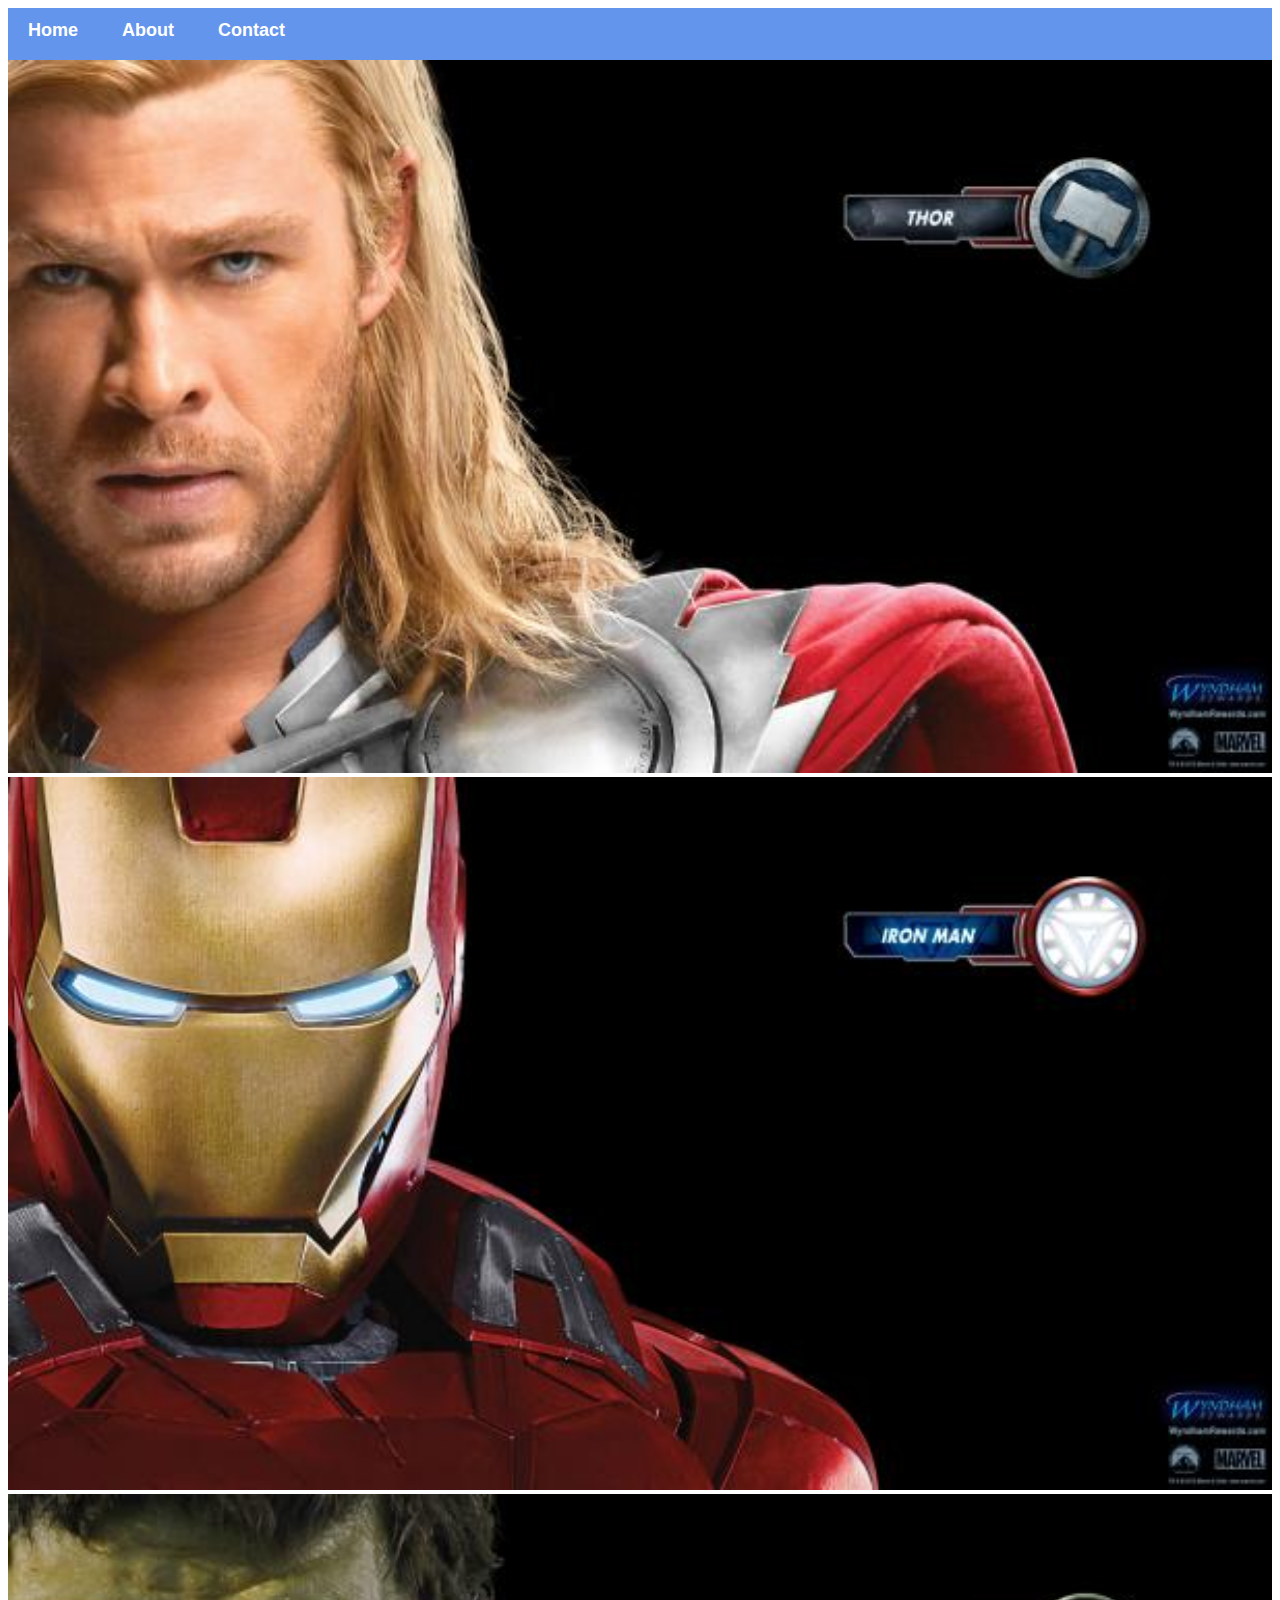
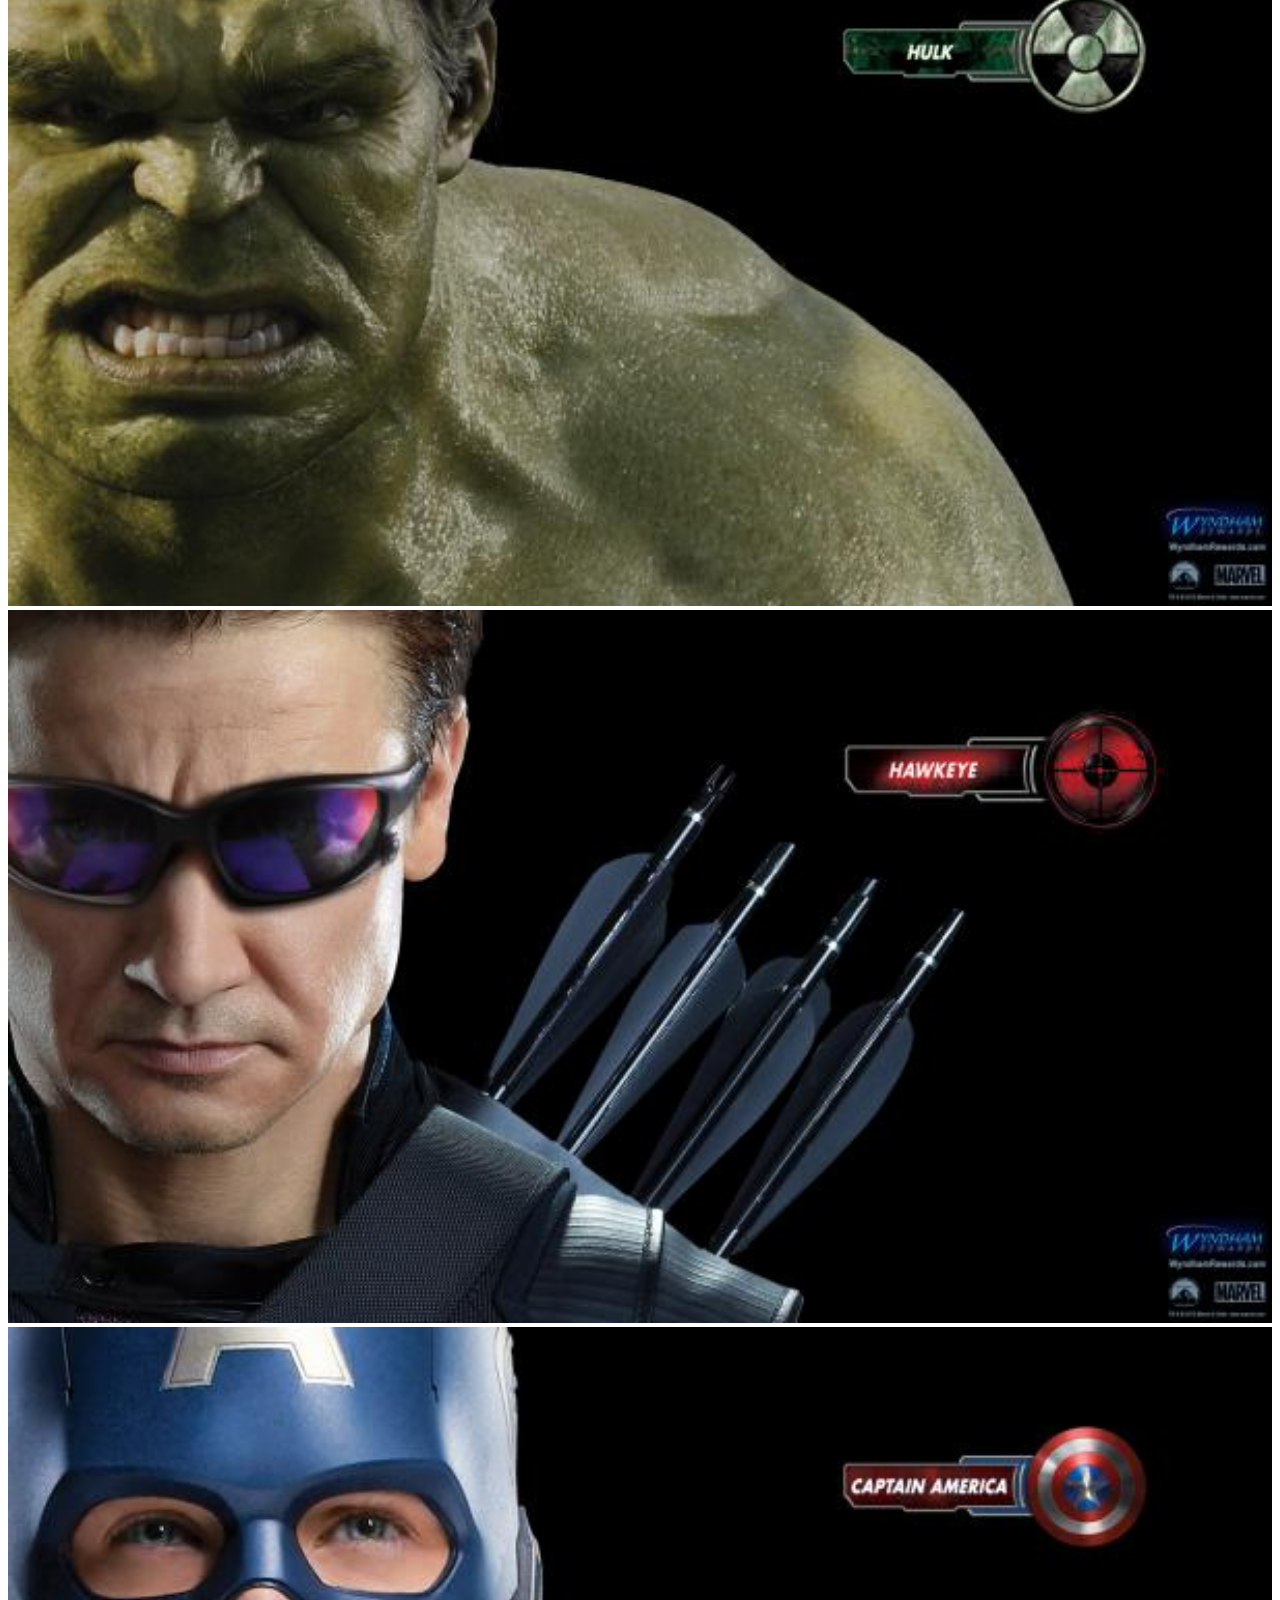
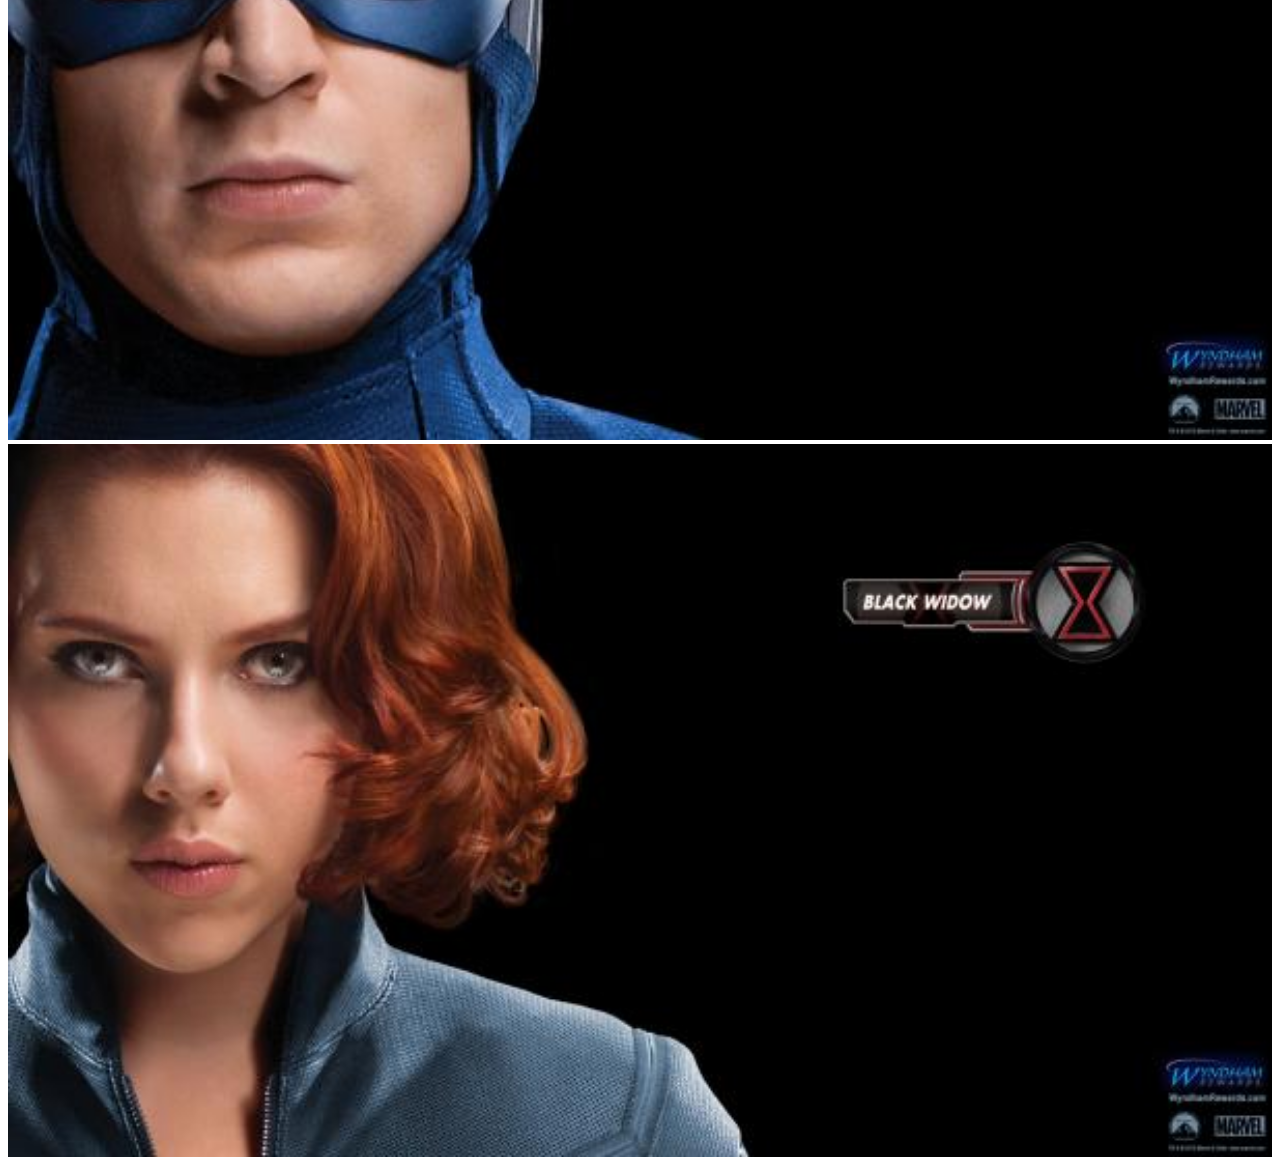
<file: index.html>
<!DOCTYPE html>
<html>
      <head>
            <link rel="stylesheet" href="style.css">
      </head>
      <body>
        <div id="menu">
            <a href="#">Home</a>
            <a href="about.html">About</a>
            <a href="contact.html">Contact</a>
        </div>
           <div class="gallery">
                <a href="avenger-1.html"><img src="images/avengers_01.jpg"/></a>
                <a href="avenger-2.html"><img src="images/avengers_02.jpg"/></a>
                <a href="avenger-3.html"><img src="images/avengers_03.jpg"/></a>
                <a href="avenger-4.html"><img src="images/avengers_04.jpg"/></a>
                <a href="avenger-5.html"><img src="images/avengers_05.jpg"/></a>
                <a href="avenger-6.html"><img src="images/avengers_06.jpg"/></a>
           </div>
      </body>
</html>
</file>
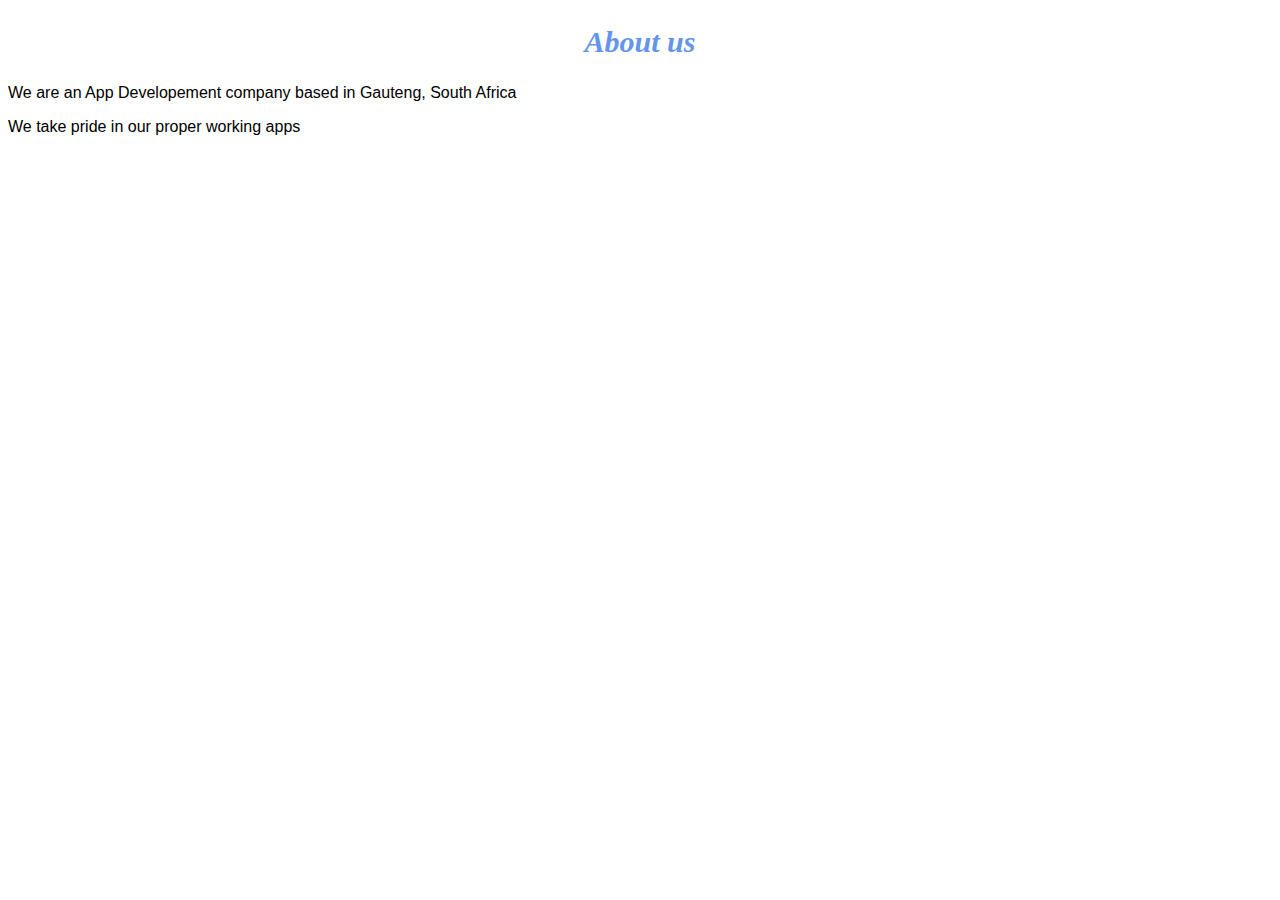
<file: about.html>
<!DOCTYPE html>
<html>
      <head>
            <link rel="stylesheet" href="style.css">
      </head>
      <body>
          <h2>About us</h2>
          <p>We are an App Developement company based in Gauteng, South Africa</p>
          <p>We take pride in our proper working apps</p>
      </body>
</html>
</file>
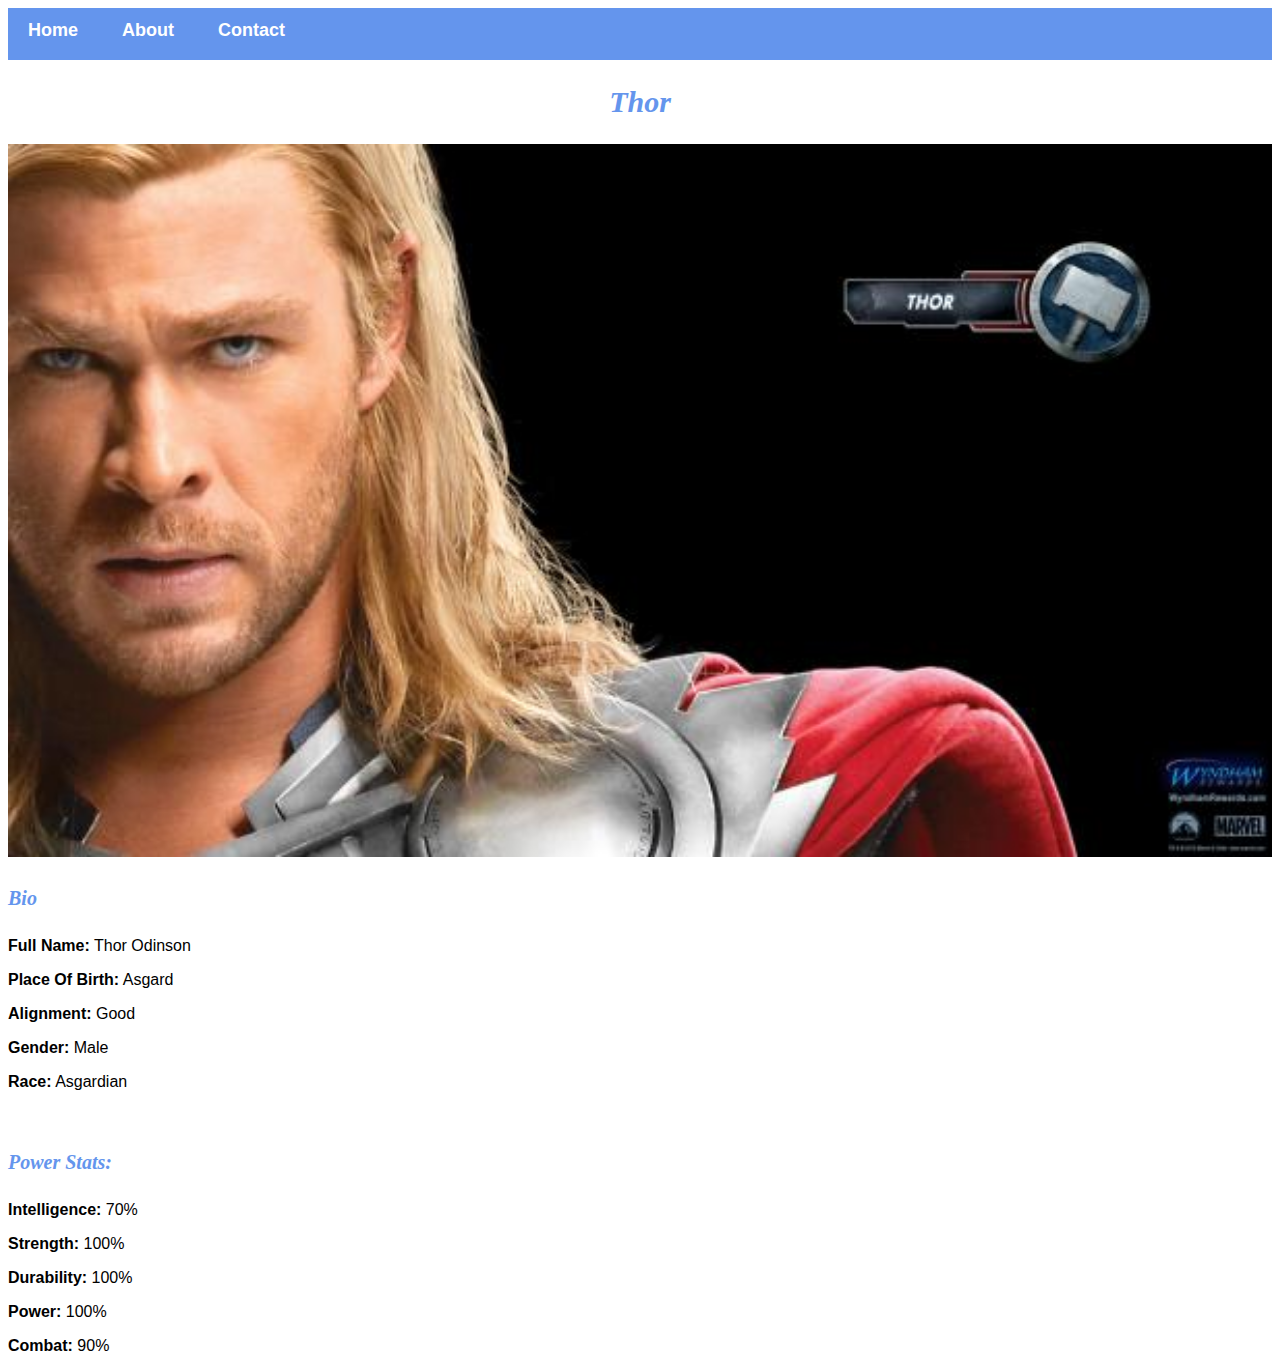
<file: avenger-1.html>
<!DOCTYPE html>
<html>
      <head>
            <link rel="stylesheet" href="style.css">
      </head>
      <body>
        <div id="menu">
            <a href="#">Home</a>
            <a href="about.html">About</a>
            <a href="contact.html">Contact</a>
        </div>
          <h2>Thor</h2>
           <div class="gallery">
                <img src="images/avengers_01.jpg"/>
           </div>
          <h4>Bio</h4>
          <p><b>Full Name:</b> Thor Odinson</p>
          <p><b>Place Of Birth:</b> Asgard</p>
          <p><b>Alignment:</b> Good</p>
          <p><b>Gender:</b> Male</p>
          <p><b>Race:</b> Asgardian</p>
          <br/>
          <h4><b>Power Stats:</b></h4>
          <p><b>Intelligence:</b> 70%</p>
          <p><b>Strength:</b> 100%</p>
          <p><b>Durability:</b> 100%</p>
          <p><b>Power:</b> 100%</p>
          <p><b>Combat:</b> 90%</p>
      </body>
</html>
</file>
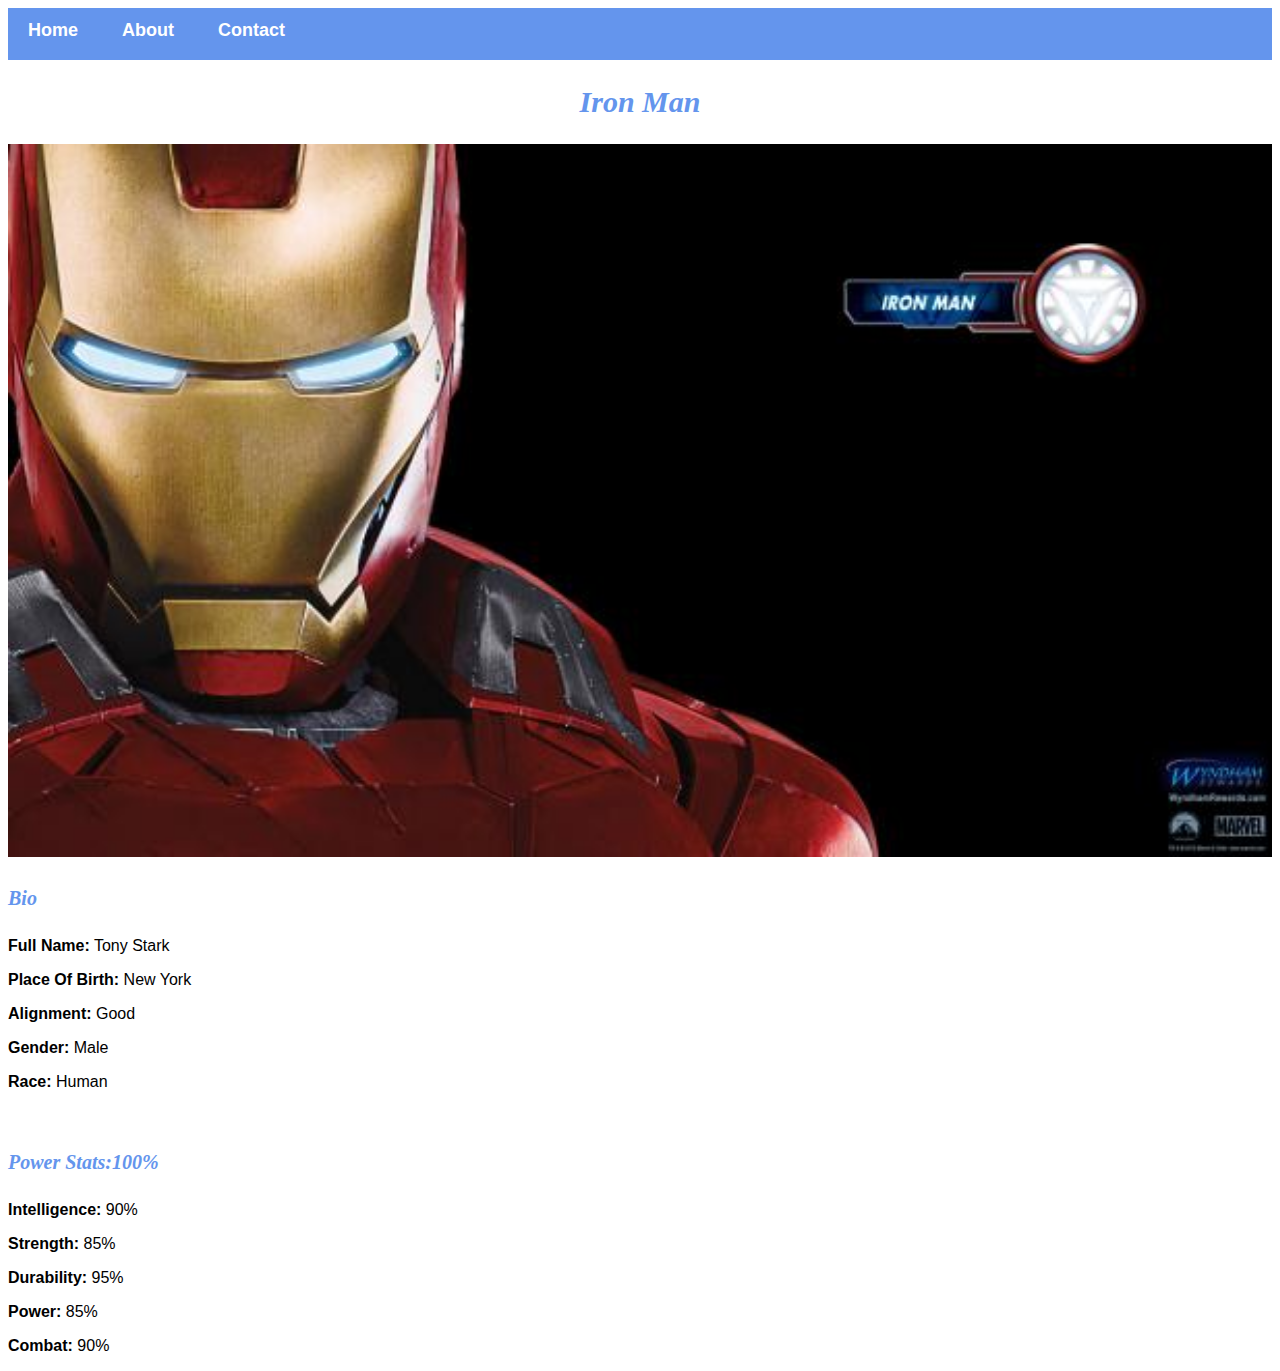
<file: avenger-2.html>
<!DOCTYPE html>
<html>
      <head>
            <link rel="stylesheet" href="style.css">
      </head>
      <body>
        <div id="menu">
            <a href="#">Home</a>
            <a href="about.html">About</a>
            <a href="contact.html">Contact</a>
        </div>
          <h2>Iron Man</h2>
           <div class="gallery">
                <img src="images/avengers_02.jpg"/>
           </div>
          <h4>Bio</h4>
          <p><b>Full Name:</b> Tony Stark</p>
          <p><b>Place Of Birth:</b> New York</p>
          <p><b>Alignment:</b> Good</p>
          <p><b>Gender:</b> Male</p>
          <p><b>Race:</b> Human</p>
          <br/>
          <h4><b>Power Stats:</b>100%</h4>
          <p><b>Intelligence:</b> 90%</p>
          <p><b>Strength:</b> 85%</p>
          <p><b>Durability:</b> 95%</p>
          <p><b>Power:</b> 85%</p>
          <p><b>Combat:</b> 90%</p>
      </body>
</html>
</file>
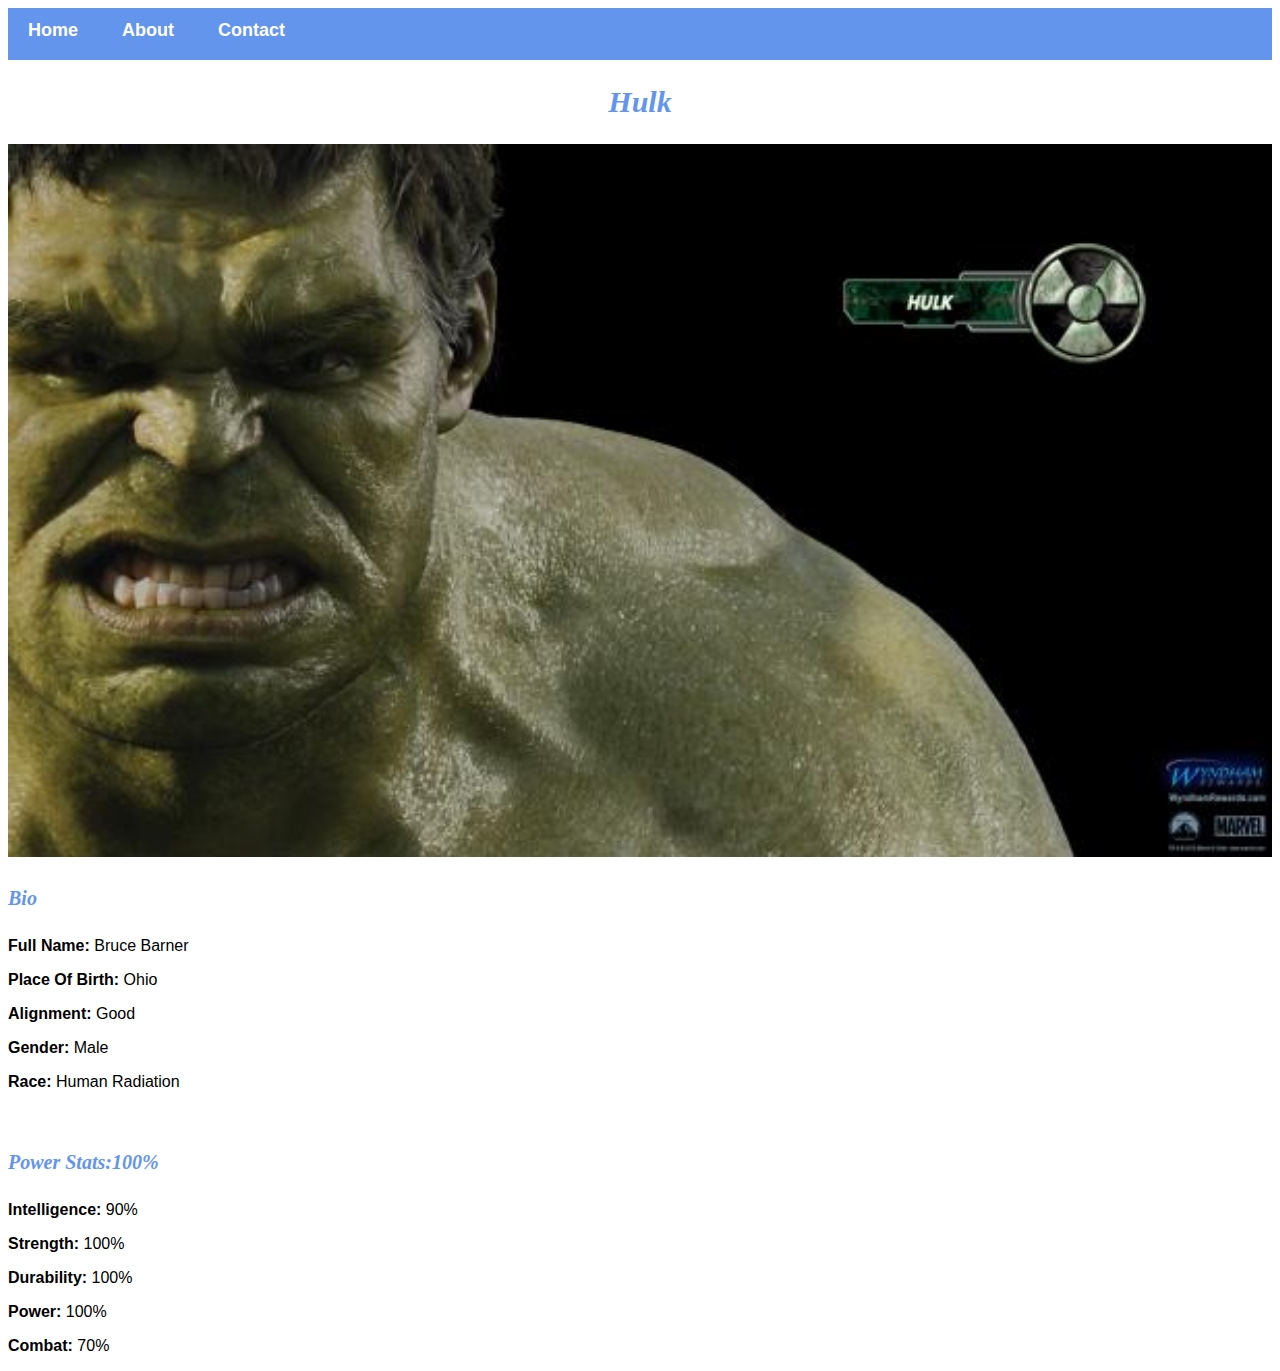
<file: avenger-3.html>
<!DOCTYPE html>
<html>
      <head>
            <link rel="stylesheet" href="style.css">
      </head>
      <body>
        <div id="menu">
            <a href="#">Home</a>
            <a href="about.html">About</a>
            <a href="contact.html">Contact</a>
        </div>
          <h2>Hulk</h2>
           <div class="gallery">
                <img src="images/avengers_03.jpg"/>
           </div>
          <h4>Bio</h4>
          <p><b>Full Name:</b> Bruce Barner</p>
          <p><b>Place Of Birth:</b> Ohio</p>
          <p><b>Alignment:</b> Good</p>
          <p><b>Gender:</b> Male</p>
          <p><b>Race:</b> Human Radiation</p>
          <br/>
          <h4><b>Power Stats:</b>100%</h4>
          <p><b>Intelligence:</b> 90%</p>
          <p><b>Strength:</b> 100%</p>
          <p><b>Durability:</b> 100%</p>
          <p><b>Power:</b> 100%</p>
          <p><b>Combat:</b> 70%</p>
      </body>
</html>
</file>
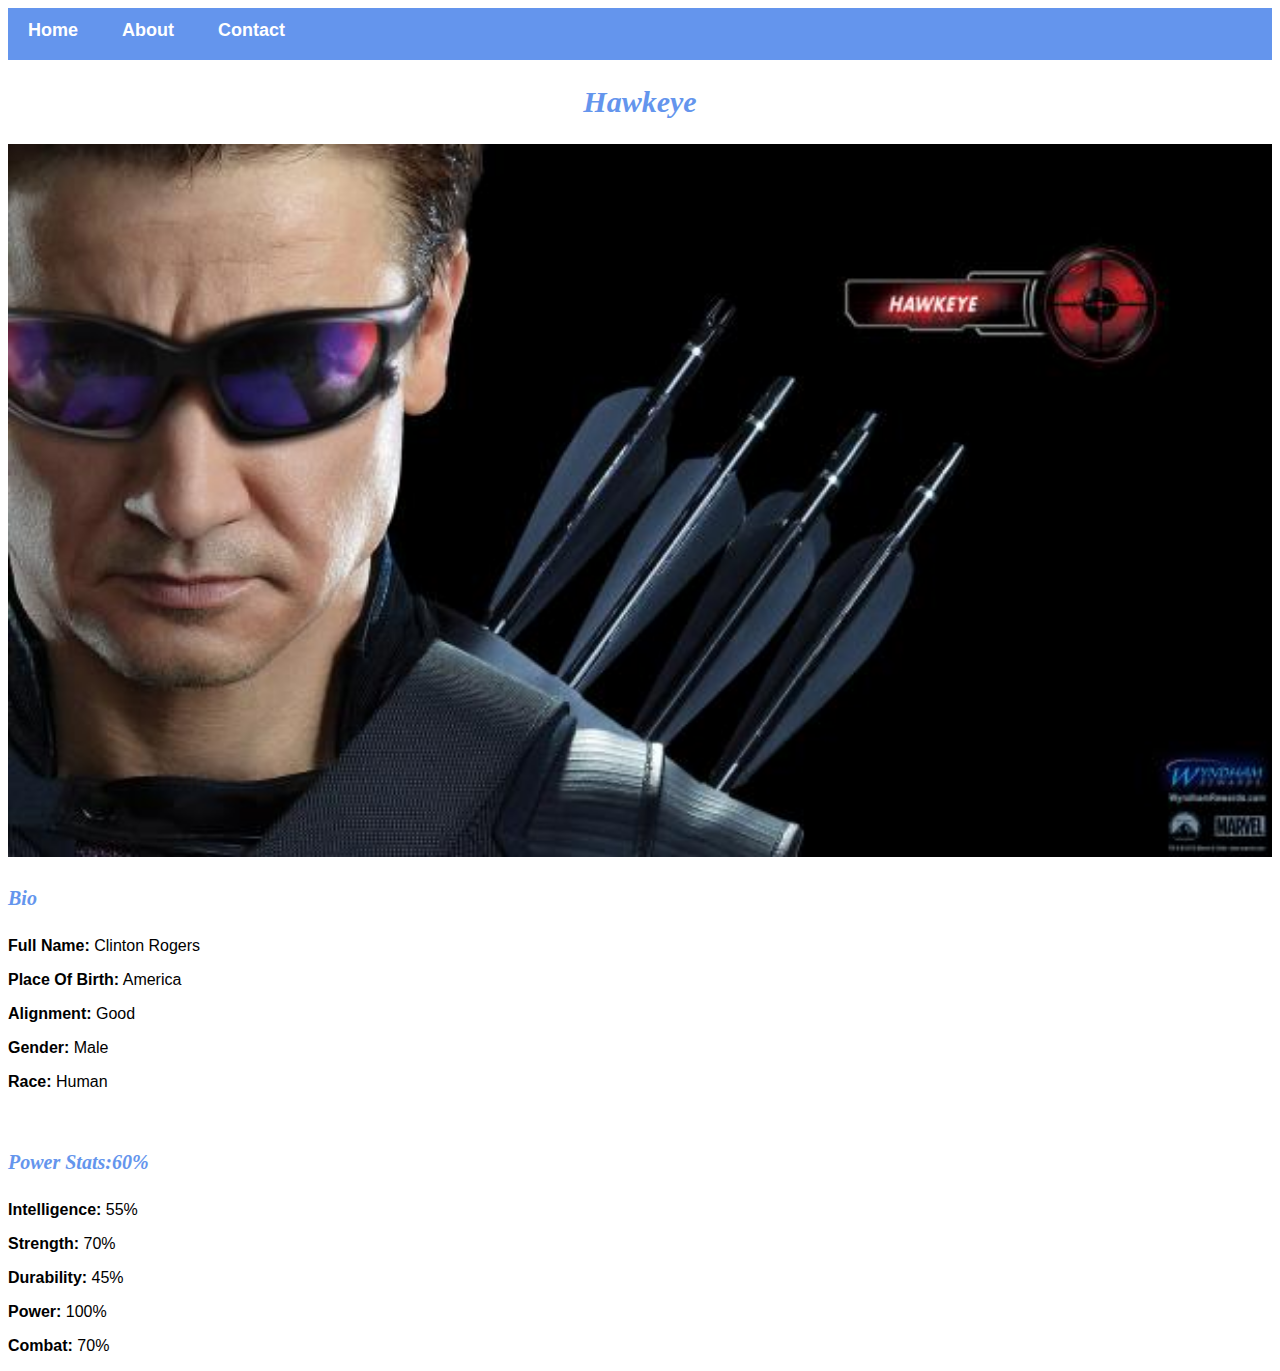
<file: avenger-4.html>
<!DOCTYPE html>
<html>
      <head>
            <link rel="stylesheet" href="style.css">
      </head>
      <body>
        <div id="menu">
            <a href="#">Home</a>
            <a href="about.html">About</a>
            <a href="contact.html">Contact</a>
        </div>
          <h2>Hawkeye</h2>
           <div class="gallery">
                <img src="images/avengers_04.jpg"/>
           </div>
          <h4>Bio</h4>
          <p><b>Full Name:</b> Clinton Rogers</p>
          <p><b>Place Of Birth:</b> America</p>
          <p><b>Alignment:</b> Good</p>
          <p><b>Gender:</b> Male</p>
          <p><b>Race:</b> Human</p>
          <br/>
          <h4><b>Power Stats:</b>60%</h4>
          <p><b>Intelligence:</b> 55%</p>
          <p><b>Strength:</b> 70%</p>
          <p><b>Durability:</b> 45%</p>
          <p><b>Power:</b> 100%</p>
          <p><b>Combat:</b> 70%</p>
      </body>
</html>
</file>
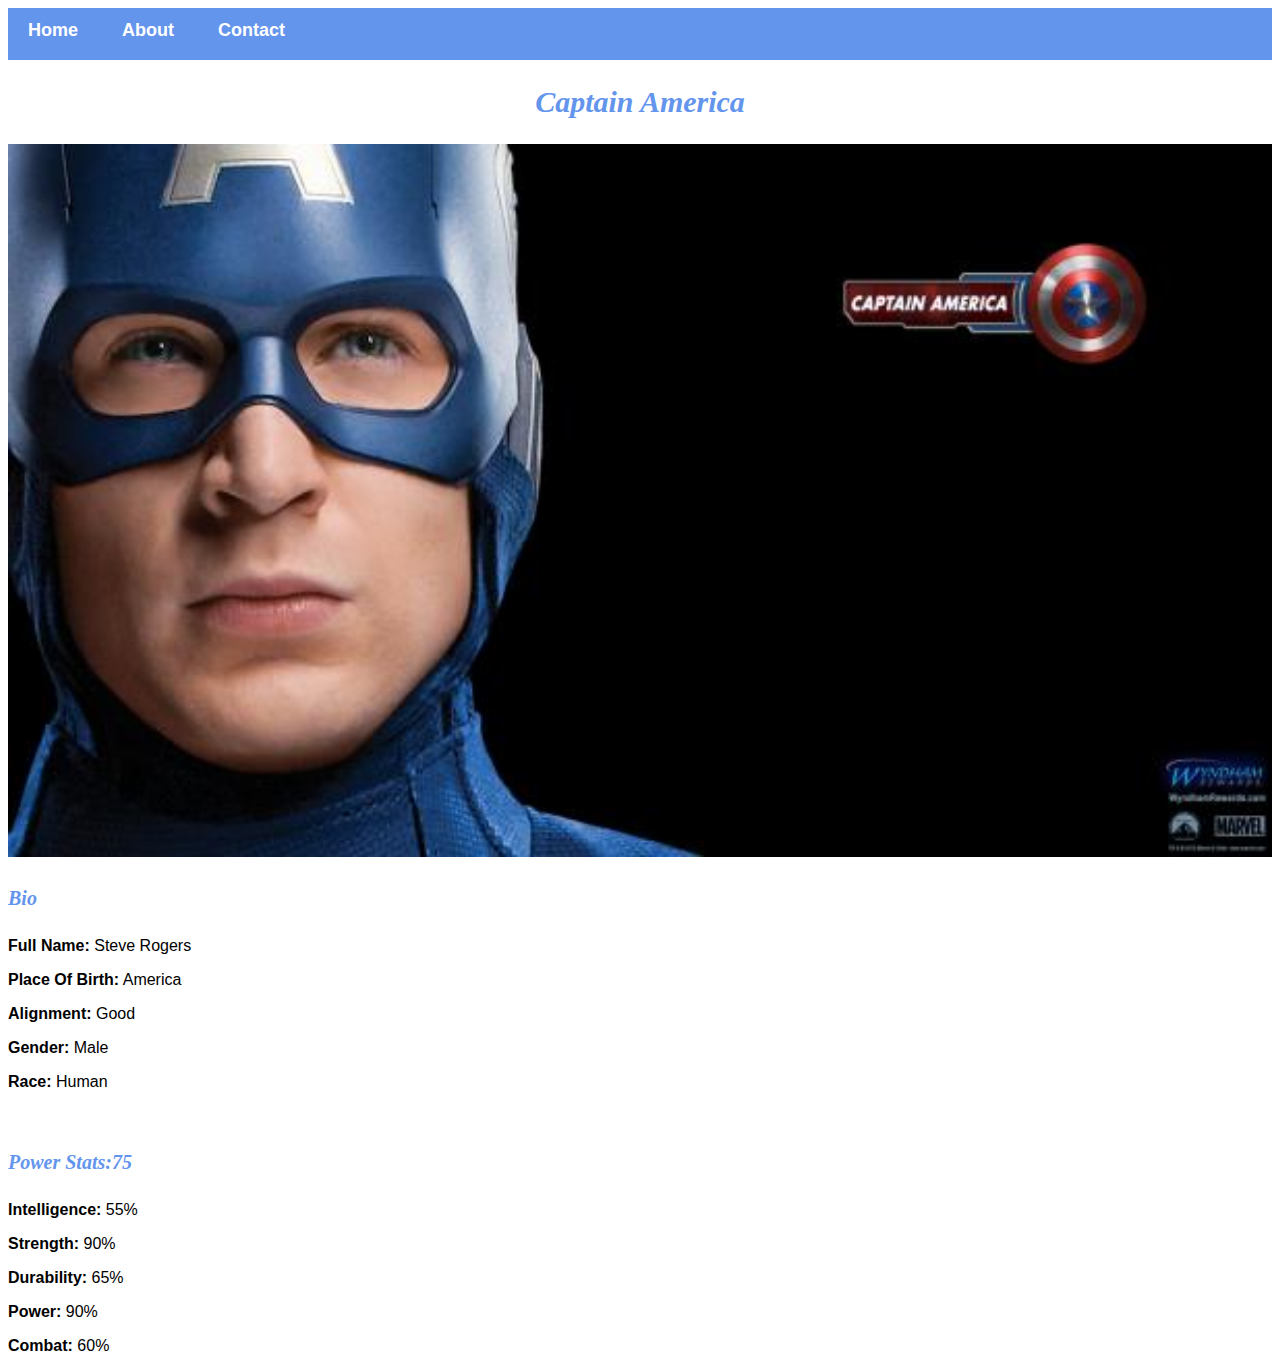
<file: avenger-5.html>
<!DOCTYPE html>
<html>
      <head>
            <link rel="stylesheet" href="style.css">
      </head>
      <body>
        <div id="menu">
            <a href="#">Home</a>
            <a href="about.html">About</a>
            <a href="contact.html">Contact</a>
        </div>
          <h2>Captain America</h2>
           <div class="gallery">
                <img src="images/avengers_05.jpg"/>
           </div>
          <h4>Bio</h4>
          <p><b>Full Name:</b> Steve Rogers</p>
          <p><b>Place Of Birth:</b> America</p>
          <p><b>Alignment:</b> Good</p>
          <p><b>Gender:</b> Male</p>
          <p><b>Race:</b> Human</p>
          <br/>
          <h4><b>Power Stats:</b>75</h4>
          <p><b>Intelligence:</b> 55%</p>
          <p><b>Strength:</b> 90%</p>
          <p><b>Durability:</b> 65%</p>
          <p><b>Power:</b> 90%</p>
          <p><b>Combat:</b> 60%</p>
      </body>
</html>
</file>
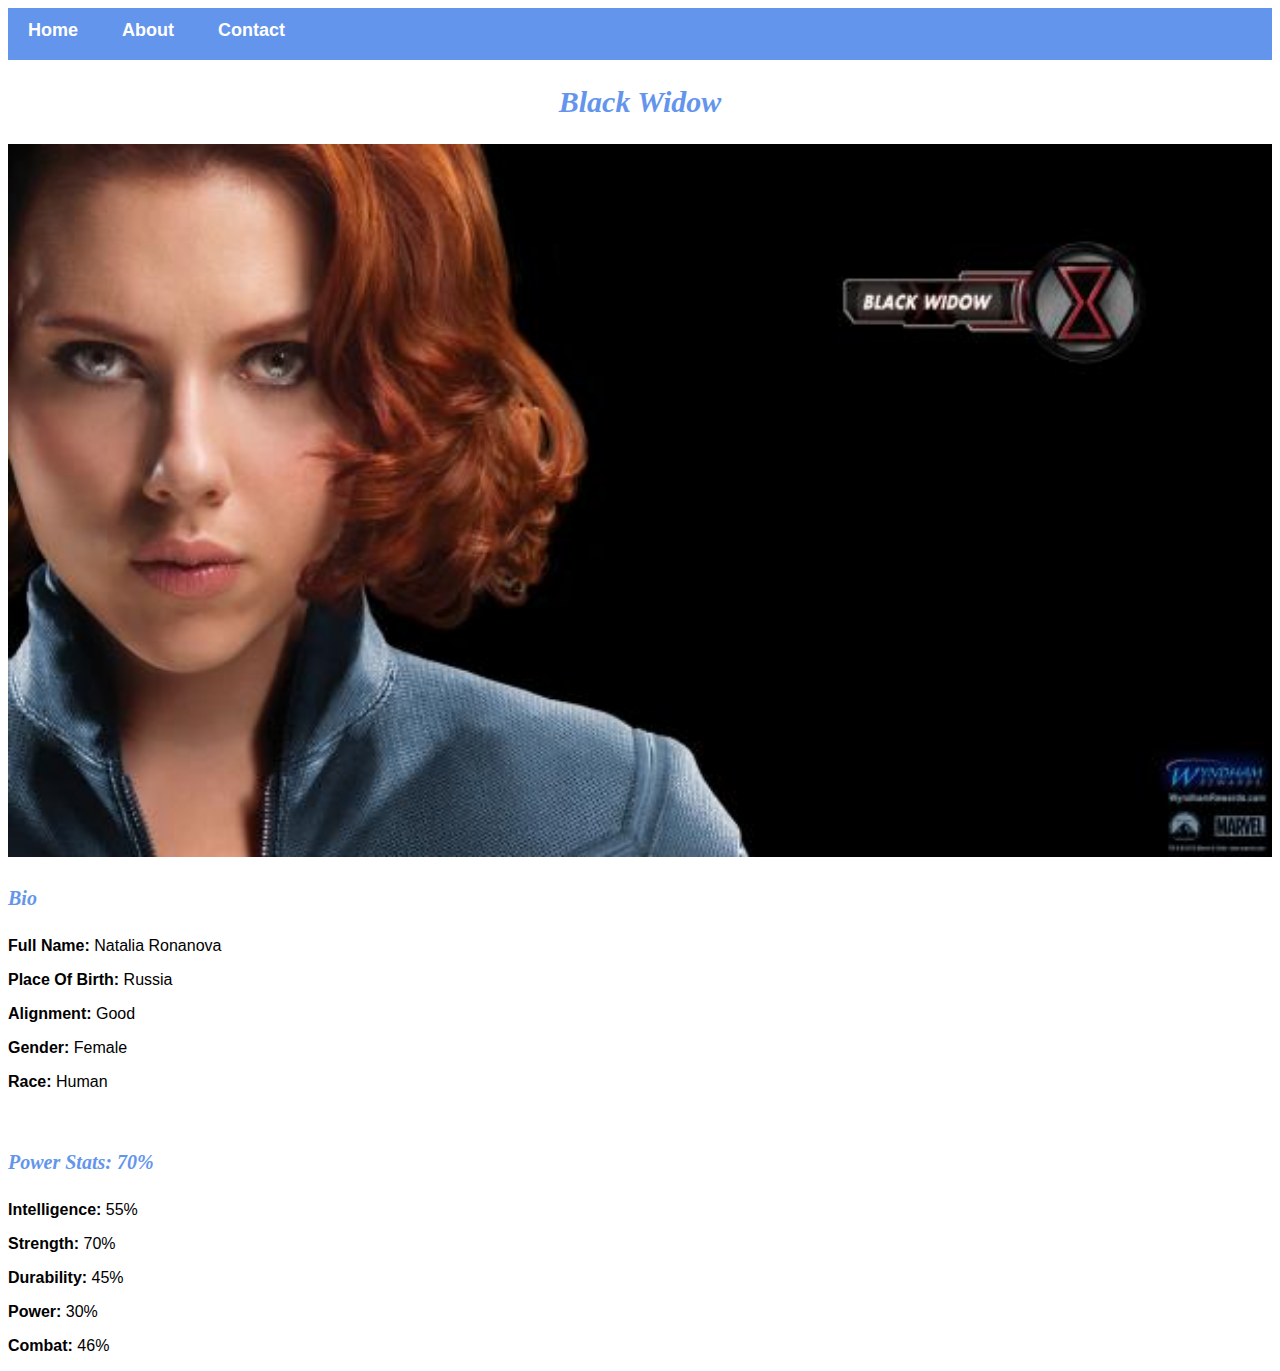
<file: avenger-6.html>
<!DOCTYPE html>
<html>
      <head>
            <link rel="stylesheet" href="style.css">
      </head>
      <body>
        <div id="menu">
            <a href="#">Home</a>
            <a href="about.html">About</a>
            <a href="contact.html">Contact</a>
        </div>
          <h2>Black Widow</h2>
           <div class="gallery">
                <img src="images/avengers_06.jpg"/>
           </div>
          <h4>Bio</h4>
          <p><b>Full Name:</b> Natalia  Ronanova</p>
          <p><b>Place Of Birth:</b> Russia</p>
          <p><b>Alignment:</b> Good</p>
          <p><b>Gender:</b> Female</p>
          <p><b>Race:</b> Human</p>
          <br/>
          <h4><b>Power Stats:</b> 70%</h4>
          <p><b>Intelligence:</b> 55%</p>
          <p><b>Strength:</b> 70%</p>
          <p><b>Durability:</b> 45%</p>
          <p><b>Power:</b> 30%</p>
          <p><b>Combat:</b> 46%</p>
      </body>
</html>
</file>
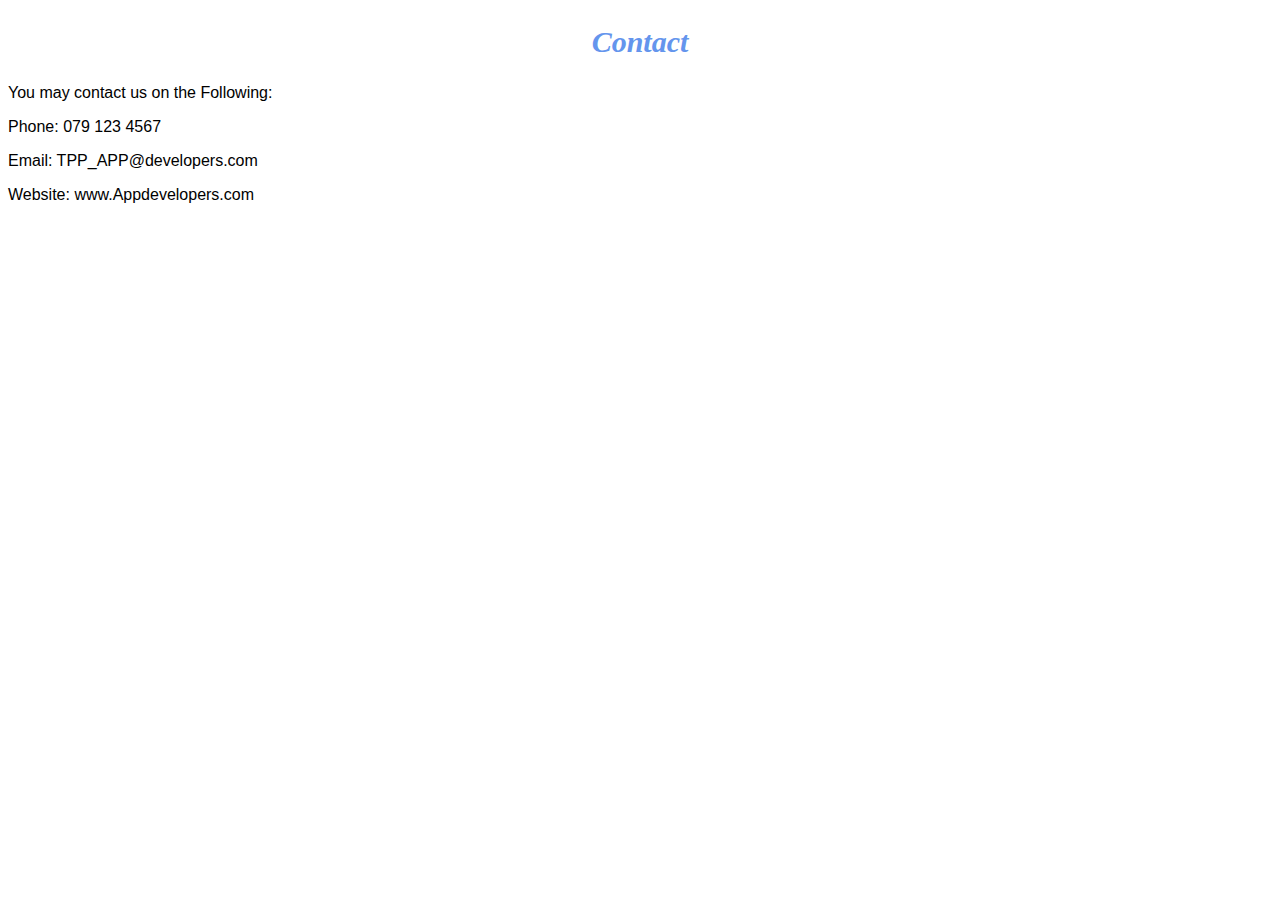
<file: contact.html>
<!DOCTYPE html>
<html>
      <head>
            <link rel="stylesheet" href="style.css">
      </head>
      <body>
          <h2>Contact</h2>
          <p>You may contact us on the Following:</p>
          <p>Phone: 079 123 4567</p>
          <p>Email: TPP_APP@developers.com</p>
          <p>Website: www.Appdevelopers.com</p>
      </body>
</html>
</file>
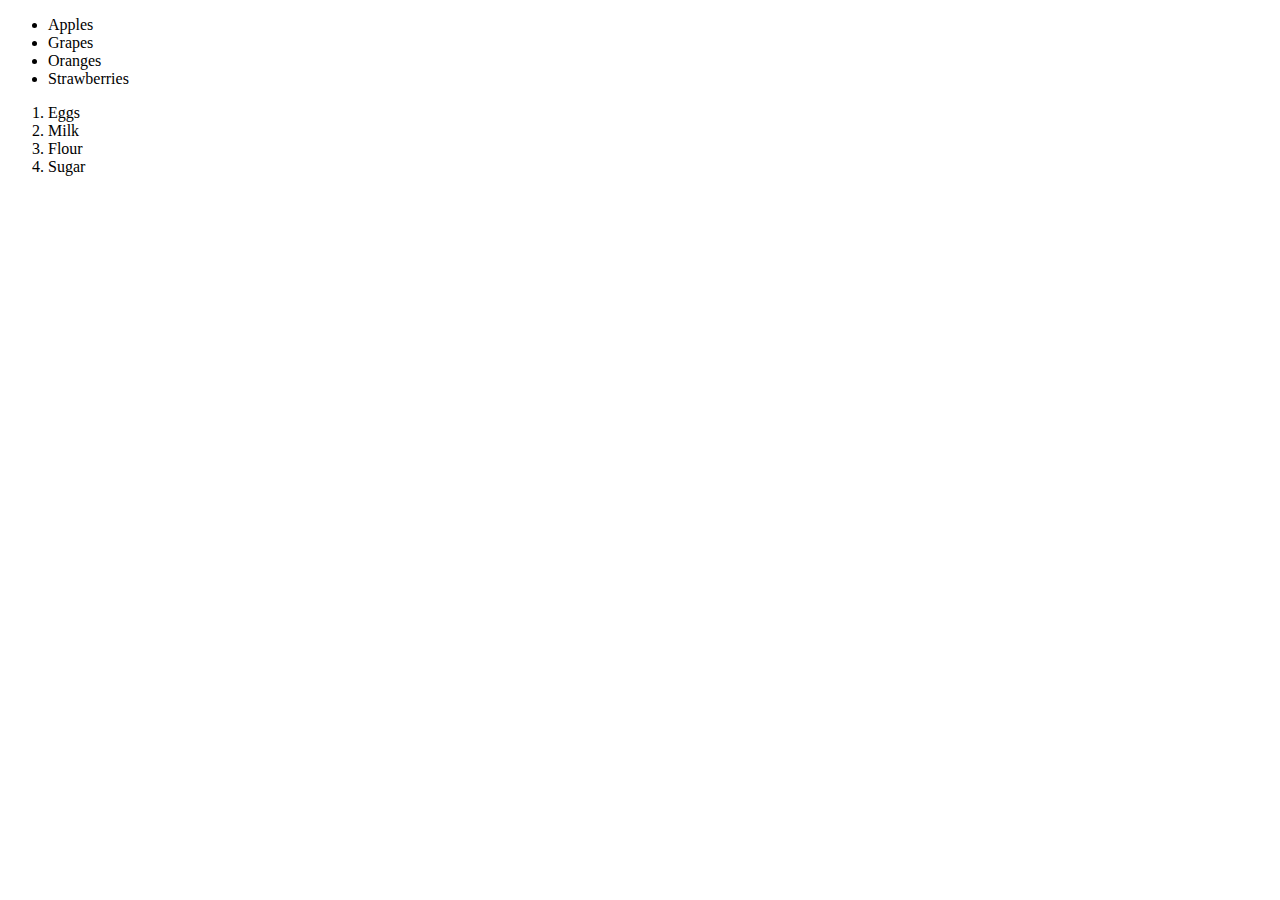
<file: list.html>
<!DOCTYPE HTML>
<html>
    <head>
        <link rel="stylesheet" href="style.css" >
    </head>
    <body>
        <ul>
            <li>Apples</li>
            <li>Grapes</li>
            <li>Oranges</li>
            <li>Strawberries</li>
        </ul>

        <ol>
            <li>Eggs</li>
            <li>Milk</li>
            <li>Flour</li>
            <li>Sugar</li>
        </ol>
        </body>
</html>
</file>
<file: style.css>
.gallery img{
    width: 100%
}

h2{
    font-family: impact, fantasy;
    text-align: center;
    font-size: 30px;
    color: cornflowerblue;
    font-style: italic;
}

h4{
    font-family: impact, fantasy;
    font-size: 20px;
    font-style: italic;
    color: cornflowerblue;
    
}

p{
    font-family: Helvetica, sans-serif
}
#menu{
    width: 100%;
    height: 40px;
    background-color: cornflowerblue;
    padding-top: 12px;
}

#menu a{
    color: #ffffff;
    font-family: Helvetica, sans-serif;
    font-size: 18px;
    text-decoration: none;
    font-weight: 800;
    
    padding-left: 20px;
    padding-right: 20px;
}

#menu a:hover{
    color: #5077bd
}
</file>
